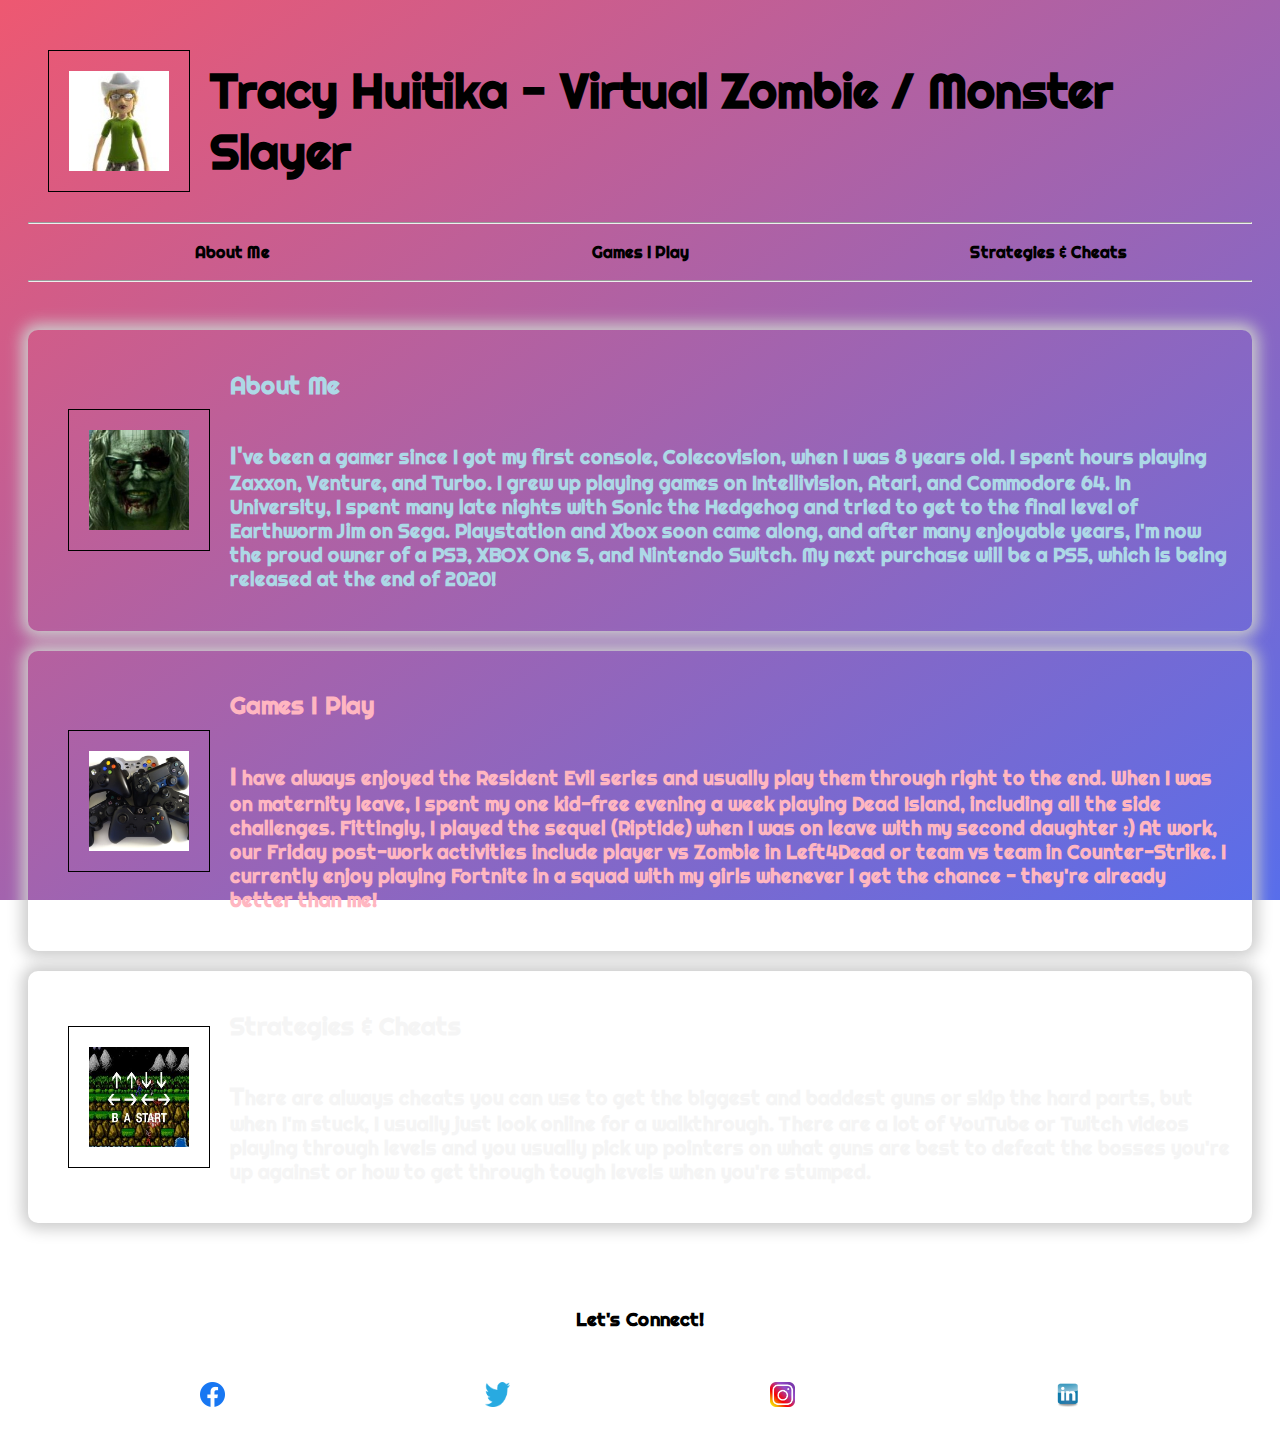
<file: index.html>
<!DOCTYPE html>
<html>
    <head>
        <!-- This is a comment in my html file -->
        <title>Tracy Huitika - Videogame Resume</title>
        <meta name="viewport" content="width=device-width, initial-scale=1.0">
        <link rel="stylesheet" type="text/css" href="style/main.css">
        <link rel="stylesheet" type="text/css" href="style/queries.css">
        
        <link href="https://fonts.googleapis.com/css2?family=Righteous&display=swap" rel="stylesheet">
    </head>
    <body>
        <header>
            <article id="header-info">
                <img src="images/Xbox.jpg">
                <h1>Tracy Huitika - Virtual Zombie / Monster Slayer</h1></br>
            </article>
            <hr>
            <nav>
                <a href="#about-me">About Me</a>
                <a href="#games-i-play">Games I Play</a>
                <a href="#strategies-and-cheats">Strategies & Cheats</a>
            </nav>
            <hr>
        </header>
        <main>
            <article class="section" id="about-me">
                <div>
                    <img src="images/zombie.jpg">
                </div>
                <div>
                    <h2>About Me</h2>
                    <p>I've been a gamer since I got my first console, Colecovision, when I was 8 years old. I spent hours playing Zaxxon, Venture, and Turbo. 
                        I grew up playing games on Intellivision, Atari, and Commodore 64. In University, I spent many late nights with Sonic the Hedgehog
                        and tried to get to the final level of Earthworm Jim on Sega.  Playstation and Xbox soon came along, and after many enjoyable years, 
                        I'm now the proud owner of a PS3, XBOX One S, and Nintendo Switch. My next purchase will be a PS5, which is being released at the end of 2020!
                    </p>
                </div>
            </article>
            <article class="section" id="games-i-play">
                <div>
                    <img src="images/games.jpg">
                </div>
                <div>
                    <h2>Games I Play</h2>
                    <p>I have always enjoyed the Resident Evil series and usually play them through right to the end. When I was on 
                        maternity leave, I spent my one kid-free evening a week playing Dead Island, including all the side challenges. 
                    Fittingly, I played the sequel (Riptide) when I was on leave with my second daughter :) At work, our Friday post-work
                    activities include player vs Zombie in Left4Dead or team vs team in Counter-Strike. I currently enjoy playing Fortnite
                in a squad with my girls whenever I get the chance - they're already better than me!</p>
                </div>
            </article>
            <article class="section" id="strategies-and-cheats">
                <div>
                    <img src="images/cheats.jpeg">
                </div>
                <div>
                    <h2>Strategies & Cheats</h2>
                    <p>There are always cheats you can use to get the biggest and baddest guns or skip the hard parts, but when I'm stuck,
                        I usually just look online for a walkthrough. There are a lot of YouTube or Twitch videos playing through levels and 
                        you usually pick up pointers on what guns are best to defeat the bosses you're up against or how to get through tough
                        levels when you're stumped.
                    </p>
                </div>
            </article>
        </main>
        <footer>
            <div id="footer-text">
                <h3>Let's Connect!</h3>
            </div>
            <div id="footer-images">
                <a href="https://www.facebook.com/tracy.huitika"><img class="footerimg" src="images/facebook.png" alt="Facebook page"></a>
                <a href="https://twitter.com/trickydee"><img class="footerimg" src="images/Twitter.png" alt="Twitter feed"></a> 
                <a href="https://www.instagram.com/taysteetee/"><img class="footerimg" src="images/instagram.png" alt="Instagram"></a>
                <a href="https://www.linkedin.com/in/tracyhuitika/"><img class="footerimg" src="images/linkedin.png" alt="LinkedIn profile"></a>
            </div>
        </footer>
    </body>
</html>
</file>
<file: style/main.css>
/* these are comments at the top of my css file */

/* background colour gradient */
body {
    background: linear-gradient(to left top, rgb(88, 110, 235), rgb(238, 88, 113)) fixed;
}

header {
    padding: 20px;
    border-radius: 10px;
    /* add this with javascript since anchors don't work with offsets
    position: fixed;
    top: 0;
    width: 100%;*/
}

#header-info {
    font-size: x-large;
}

/* applied across the entire file */
* {
    font-family:'Righteous', sans-serif;
    font-weight: 600;
}

/* navigation bar */
nav {
    display: flex;
    justify-content: space-around;
}

/* anchor tags in navigation bar */
a {
    display: flex;
    align-items: center;
    justify-content: center;
    height: 40px;
    width: 200px;
    color: black;
    text-decoration: none;
    transition: transform 0.5s linear, font-weight 0.5s linear;
}

/* change appearance when we're hovering over */
a:hover{
    transform: scale(1.5);
    font-weight: bold;
}

/* add this with javascript in order to offset the anchors 
main {
    margin-top: 300px;

} */

/* section class */
.section {
    padding: 20px;
    margin: 20px;
    box-shadow: 0px 0px 15px 6px #ccc;
    border-radius: 10px;
}

.section div {
    display: flex;
    flex-direction: column;
}

/* change appearance when selecing */
p::selection {
    background-color: yellow;
}

p::first-letter {
    font-size: x-large;
    font-weight: bold;
}

P {
    font-size: larger;
}

/* apply to specific articles */
#about-me {
    color: lightblue;
    transition-property: color;
    transition-delay: 1.5s;
    transition-duration: 2s;
    transition-timing-function: ease-in;
}

#games-i-play {
    color: lightpink;
    transition-property: color;
    transition-delay: 1.5s;
    transition-duration: 2s;
    transition-timing-function: ease-in;
}

#strategies-and-cheats {
    color: whitesmoke;
    transition-property: color;
    transition-delay: 1.5s;
    transition-duration: 2s;
    transition-timing-function: ease-in;
}

/* box model applied to all images */
img {        
    width: 100px;
    height: 100px;
    padding: 20px;
    border: 1px solid black;
    margin: 20px;
}

/* setting background for footer */
footer {
    padding: 20px;
    border-radius: 10px;
}

/* class for footer images - make sure we overwrite what we don't want from the standard images */
.footerimg {
    width: 25px;
    height: 25px;
    border: none;
    margin: none;
}

.footerimg:hover{
    width: 50px;
    height: 50px;
}

/* Use flex to lay things out horizontally 
   align-items is center as origin */
#header-info, #about-me, #games-i-play, #strategies-and-cheats {
    display: flex;
    align-items: center;
}

#footer-text {
    display: flex;
    justify-content: center;
    /*border-bottom: 1px solid black;*/
    margin: 25px;
} 

#footer-images {
    display: flex;
    justify-content: space-evenly;
    align-items: flex-start;
}

#footer-images p {
    display: none;
}

#footer-images a:hover + p {
    display: block;
}
</file>
<file: style/queries.css>
/* for a web page */
@media screen and (max-width: 768px) {
    /* do something */
    #header-info, #about-me, #games-i-play, #strategies-and-cheats {
        flex-wrap: wrap;
        justify-content: center;
        text-align: center;
    }
}

/* for mobile */
</file>
